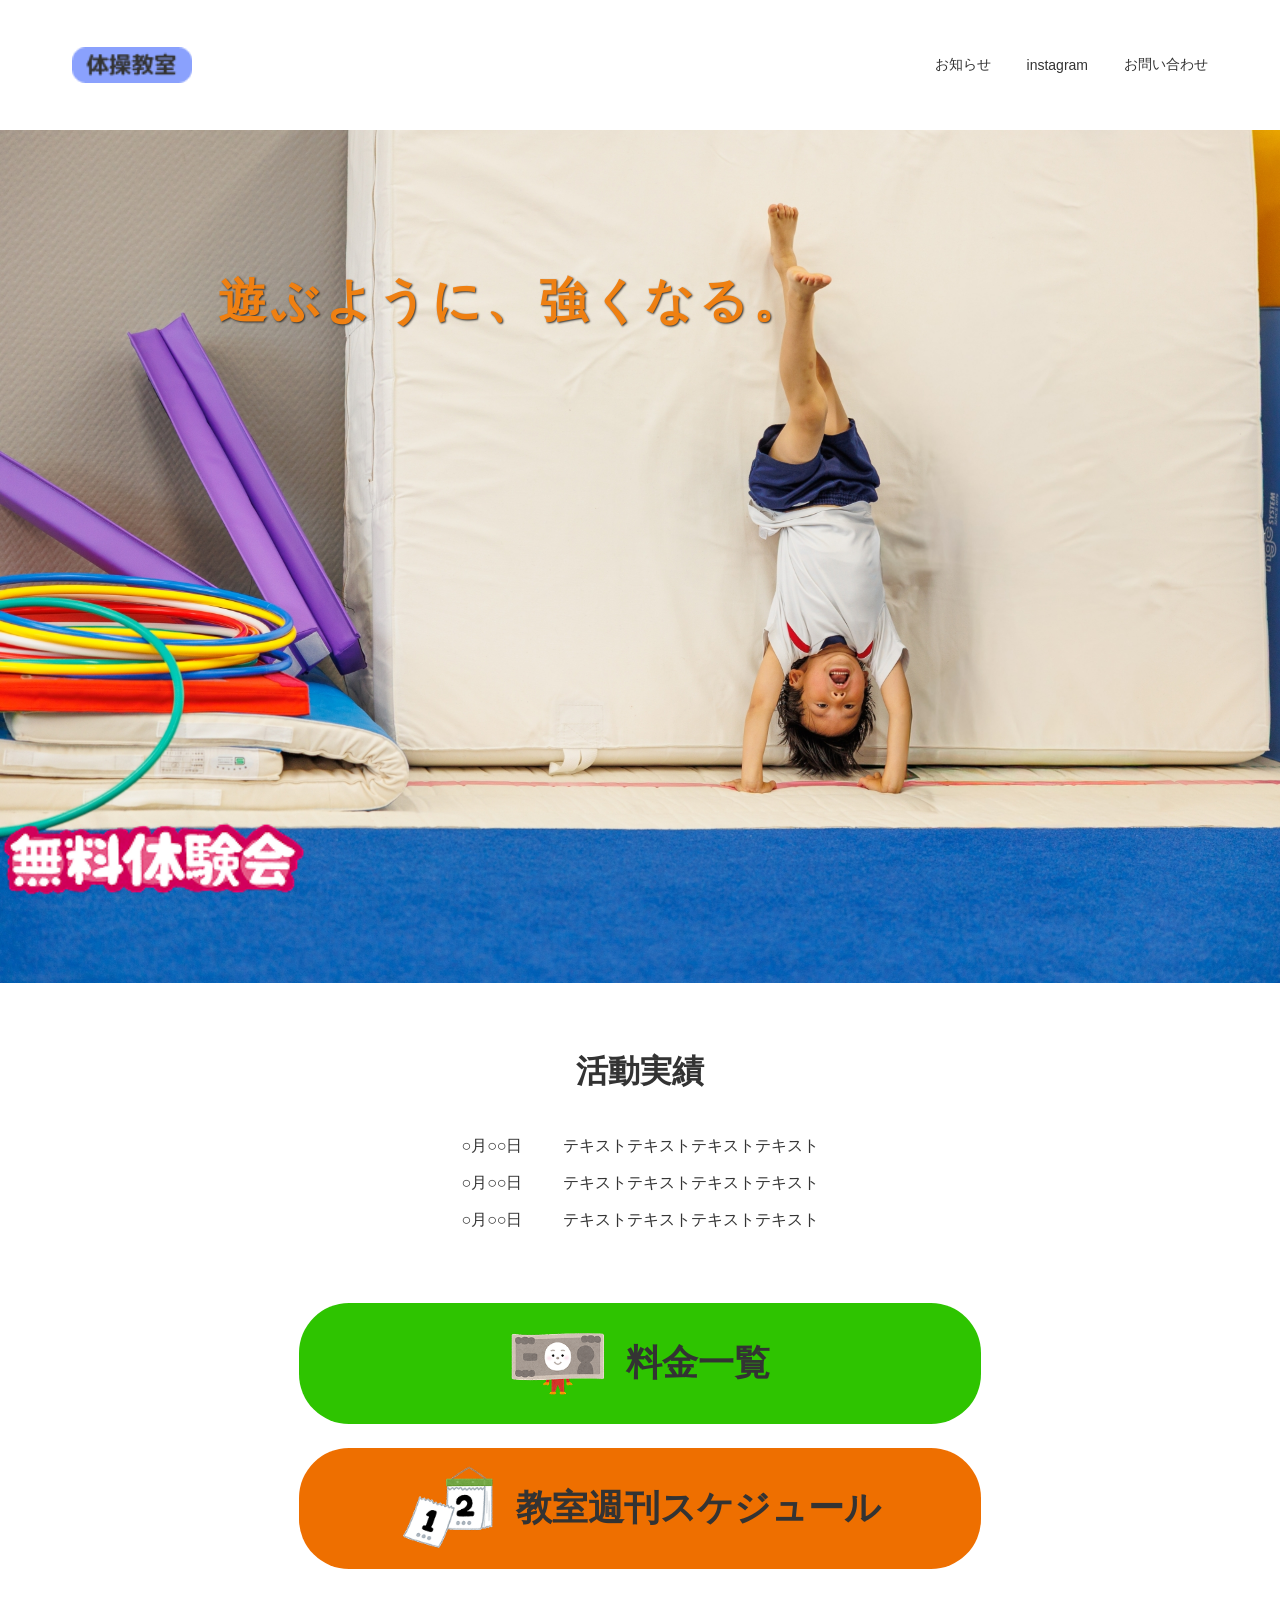
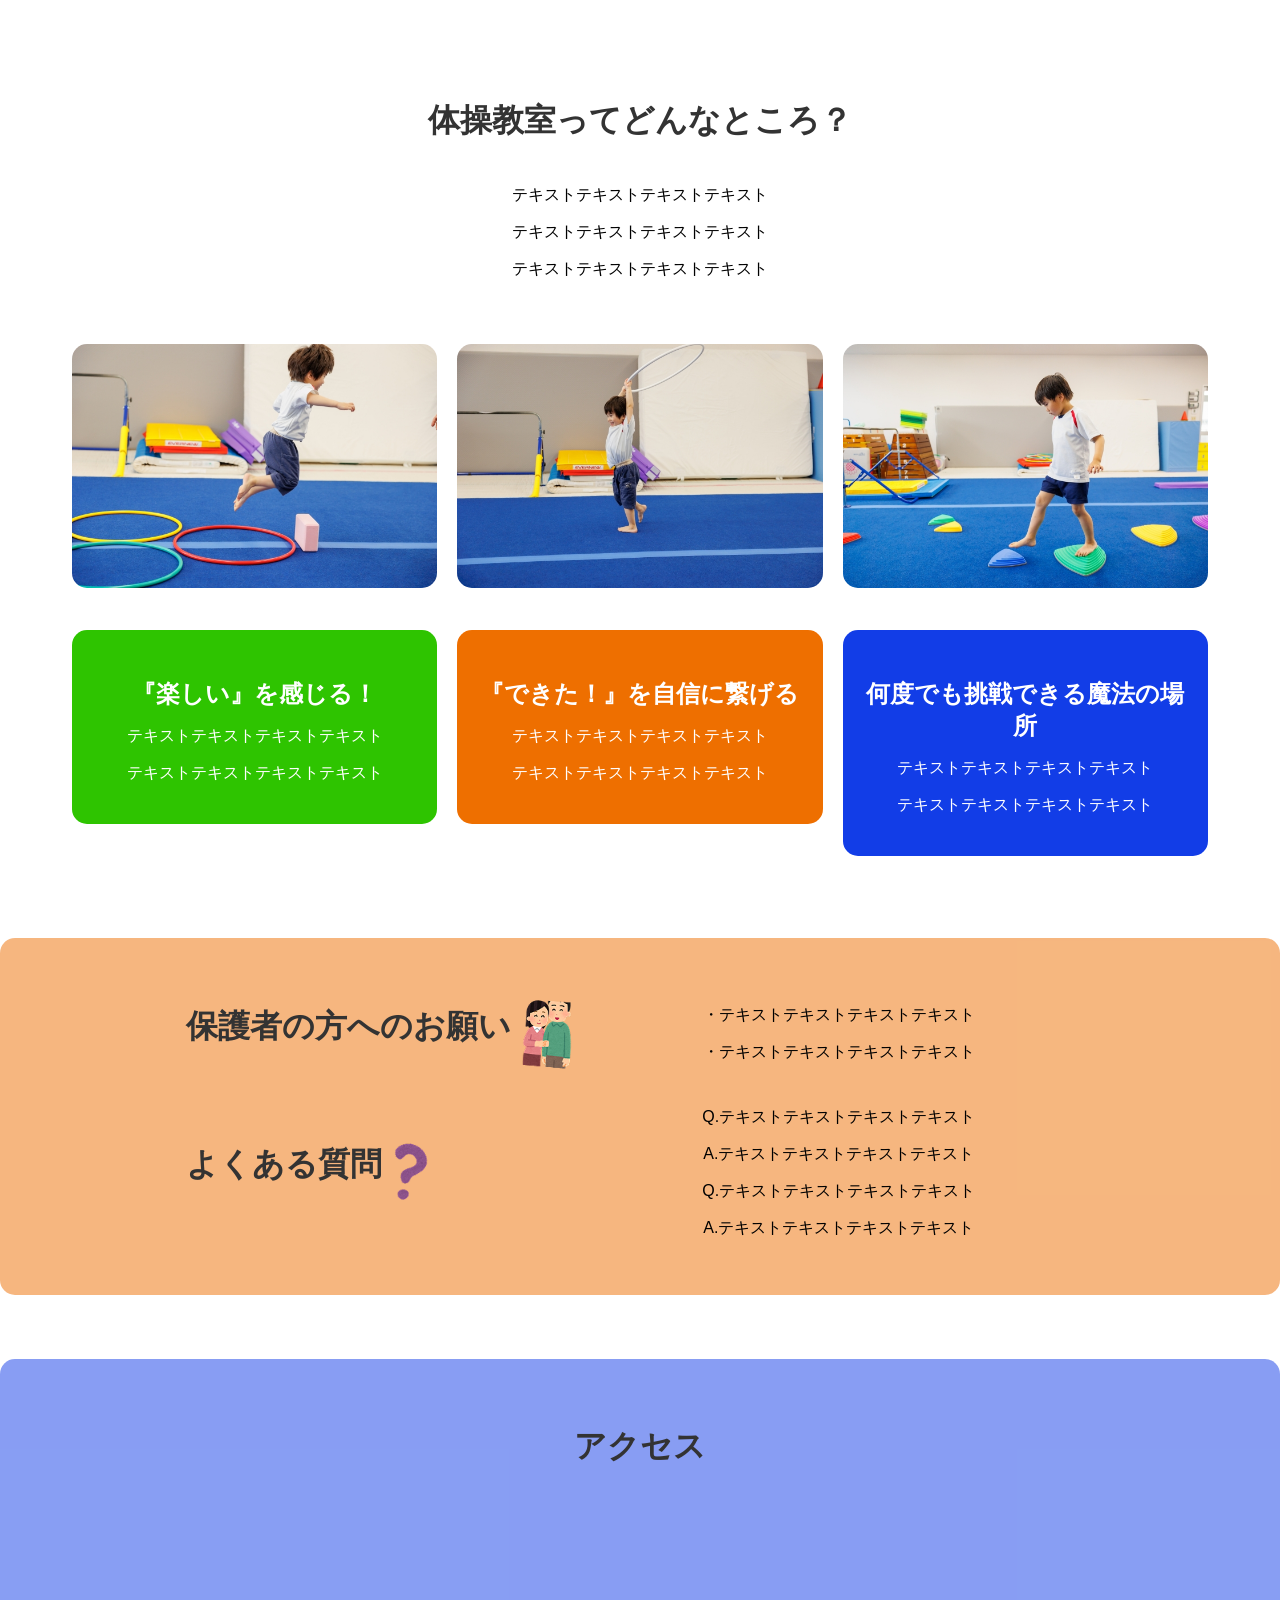
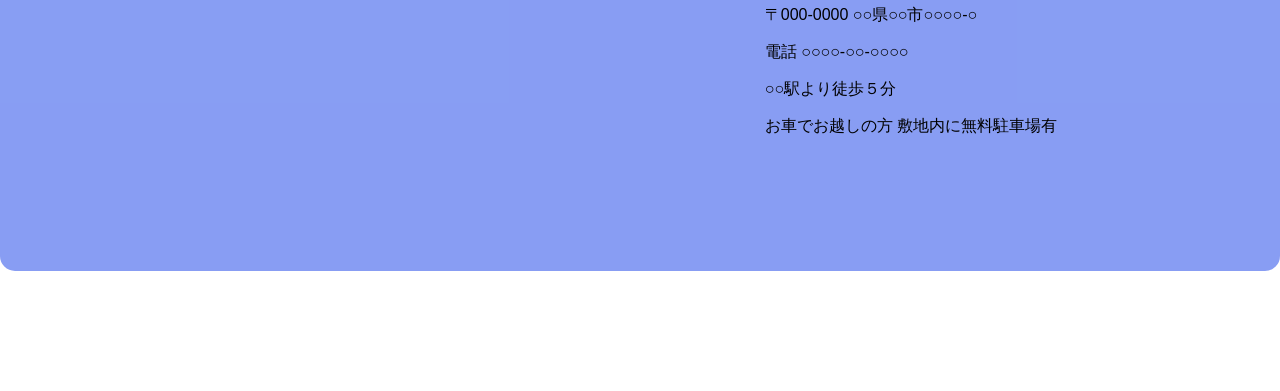
<file: index.html>
<!DOCTYPE html>
<html lang="ja">

<head>
    <meta charset="UTF-8">
    <meta name="viewport" content="width=device-width, initial-scale=1.0">
    <title>子どもスポーツ教室</title>
    <link rel="stylesheet" href="css/style.css">
    <link rel="preconnect" href="https://fonts.googleapis.com">
    <link rel="preconnect" href="https://fonts.gstatic.com" crossorigin>
    <link href="https://fonts.googleapis.com/css2?family=Kosugi+Maru&family=M+PLUS+Rounded+1c&display=swap"
        rel="stylesheet">
</head>

<body>

    <header id="header" class="wrapper">
        <div class="logo">
            <img src="img/logo.png" alt="">
        </div>
        <ul>
            <li><a href="#">お知らせ</a></li>
            <li><a href="#">instagram</a></li>
            <li><a href="#">お問い合わせ</a></li>
        </ul>
    </header>

    <main>
        <section id="mainvisual">
            <div class="logo">
                <img src="img/mainvisual.jpg" alt="">
                <h1>遊ぶように、強くなる。</h1>
            </div>
        </section>

        <section id="gallery" class="wrapper">
            <h2>活動実績</h2>
            <div class="gallery-item">
                <p><span>○月○○日</span>
                    テキストテキストテキストテキスト</p>
                <p><span>○月○○日</span>
                    テキストテキストテキストテキスト</p>
                <p><span>○月○○日</span>
                    テキストテキストテキストテキスト</p>
            </div>

            <div class="gallery-items">
                <div class="gallery-list">
                    <a href="price.html">
                        <div class="btn">
                            <img src="img/money.png" alt="">
                        </div>
                        <p>料金一覧</p>
                    </a>
                </div>
                <div class="gallery-lists">
                    <a href="calendar.html">
                        <div class="btn">
                            <img src="img/calender.png" alt="">
                        </div>
                        <p>教室週刊スケジュール</p>
                    </a>
                </div>
            </div>
        </section>

        <section id="active" class="wrapper">
            <div class="text">
                <h2>体操教室ってどんなところ？</h2>
                <p>テキストテキストテキストテキスト</p>
                <p>テキストテキストテキストテキスト</p>
                <p>テキストテキストテキストテキスト</p>
            </div>

            <div class="active-items">
                <div class="active-item">
                    <div class="sports">
                        <img class="sports-img" src="img/sports1.jpg" alt="" srcset="">
                    </div>
                    <div class="pickup">
                        <h3>『楽しい』を感じる！</h3>
                        <p>テキストテキストテキストテキスト</p>
                        <p>テキストテキストテキストテキスト</p>
                    </div>
                </div>
                <div class="active-item">
                    <div class="sports">
                        <img class="sports-img" src="img/sports2.jpg" alt="" srcset="">
                    </div>
                    <div class="pickup">
                        <h3>『できた！』を自信に繋げる</h3>
                        <p>テキストテキストテキストテキスト</p>
                        <p>テキストテキストテキストテキスト</p>
                    </div>
                </div>
                <div class="active-item">
                    <div class="sports">
                        <img class="sports-img" src="img/sports3.jpg" alt="" srcset="">
                    </div>
                    <div class="pickup">
                        <h3>何度でも挑戦できる魔法の場所</h3>
                        <p>テキストテキストテキストテキスト</p>
                        <p>テキストテキストテキストテキスト</p>
                    </div>
                </div>
            </div>
        </section>

        <section id="guide-faq" class="wrapper">
            <div class="inner">
                <div class="guide-faq-item">
                    <h2>保護者の方へのお願い</h2>
                    <img src="img/fufu.png" alt="">
                </div>
                <div class="guide-faq-text">
                    <p>・テキストテキストテキストテキスト</p>
                    <p>・テキストテキストテキストテキスト</p>
                </div>
            </div>
            <div class="inner">
                <div class="guide-faq-item">
                    <h2>よくある質問</h2>
                    <img src="img/question.png" alt="">
                </div>
                <div class="guide-faq-text">
                    <p>Q.テキストテキストテキストテキスト</p>
                    <p>A.テキストテキストテキストテキスト</p>
                    <p>Q.テキストテキストテキストテキスト</p>
                    <p>A.テキストテキストテキストテキスト</p>
                </div>
            </div>
        </section>
    </main>

    <section id="access" class="wrapper">
        <h2>アクセス</h2>
        <div class="access-item">
            <iframe
                src="https://www.google.com/maps/embed?pb=!1m18!1m12!1m3!1d3240.83176914734!2d139.7644864748372!3d35.68114412998038!2m3!1f0!2f0!3f0!3m2!1i1024!2i768!4f13.1!3m3!1m2!1s0x60188bfbd89f700b%3A0x277c49ba34ed38!2z5p2x5Lqs6aeF!5e0!3m2!1sja!2sjp!4v1776651135452!5m2!1sja!2sjp"
                style="border:0;" allowfullscreen="" loading="lazy"
                referrerpolicy="no-referrer-when-downgrade"></iframe>
            <div class="address">
                <p>〒000-0000
                    ○○県○○市○○○○‐○</p>
                <p>電話 ○○○○‐○○‐○○○○</p>
                <p>○○駅より徒歩５分</p>
                <p>お車でお越しの方
                    敷地内に無料駐車場有</p>
            </div>
        </div>
    </section>
    <footer>
        <img src="img/text.png" alt="">
    </footer>

    <script src="https://ajax.googleapis.com/ajax/libs/jquery/3.5.1/jquery.min.js"></script>
    <script src="js/main.js"></script>
</body>
</file>
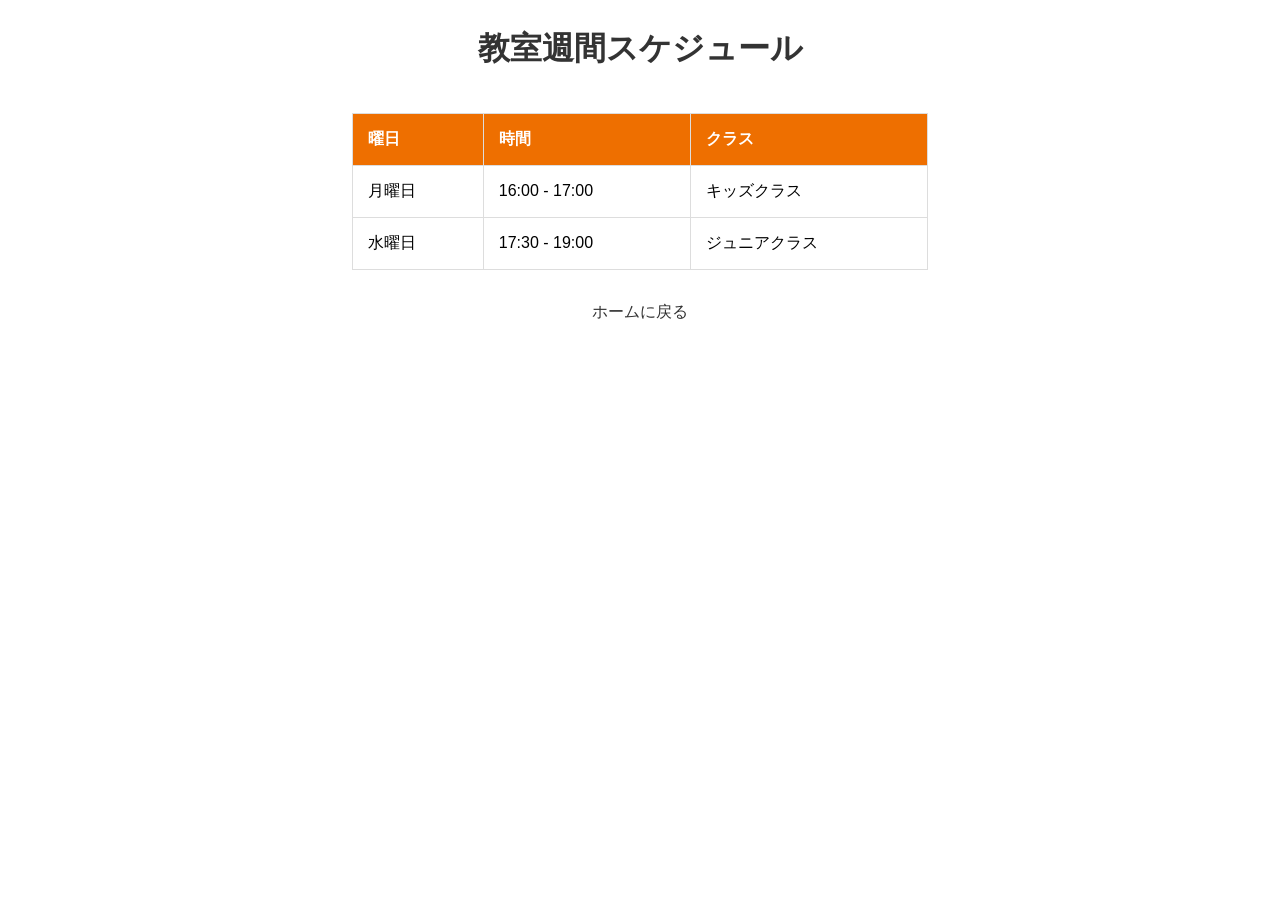
<file: calendar.html>
<!DOCTYPE html>
<html lang="ja">

<head>
    <meta charset="UTF-8">
    <meta name="viewport" content="width=device-width, initial-scale=1.0">
    <title>子どもスポーツ教室</title>
    <link rel="stylesheet" href="css/style.css">
    <link rel="preconnect" href="https://fonts.googleapis.com">
    <link rel="preconnect" href="https://fonts.gstatic.com" crossorigin>
    <link href="https://fonts.googleapis.com/css2?family=Kosugi+Maru&family=M+PLUS+Rounded+1c&display=swap"
        rel="stylesheet">
</head>

<body>

    <main>
        <h2>教室週間スケジュール</h2>
        <table class="calendar-table">
            <tr>
                <th>曜日</th>
                <th>時間</th>
                <th>クラス</th>
            </tr>
            <tr>
                <td>月曜日</td>
                <td>16:00 - 17:00</td>
                <td>キッズクラス</td>
            </tr>
            <tr>
                <td>水曜日</td>
                <td>17:30 - 19:00</td>
                <td>ジュニアクラス</td>
            </tr>
        </table>
        <div class="calendar-btn">
            <a href="index.html">ホームに戻る</a>
        </div>
    </main>
</body>
</file>
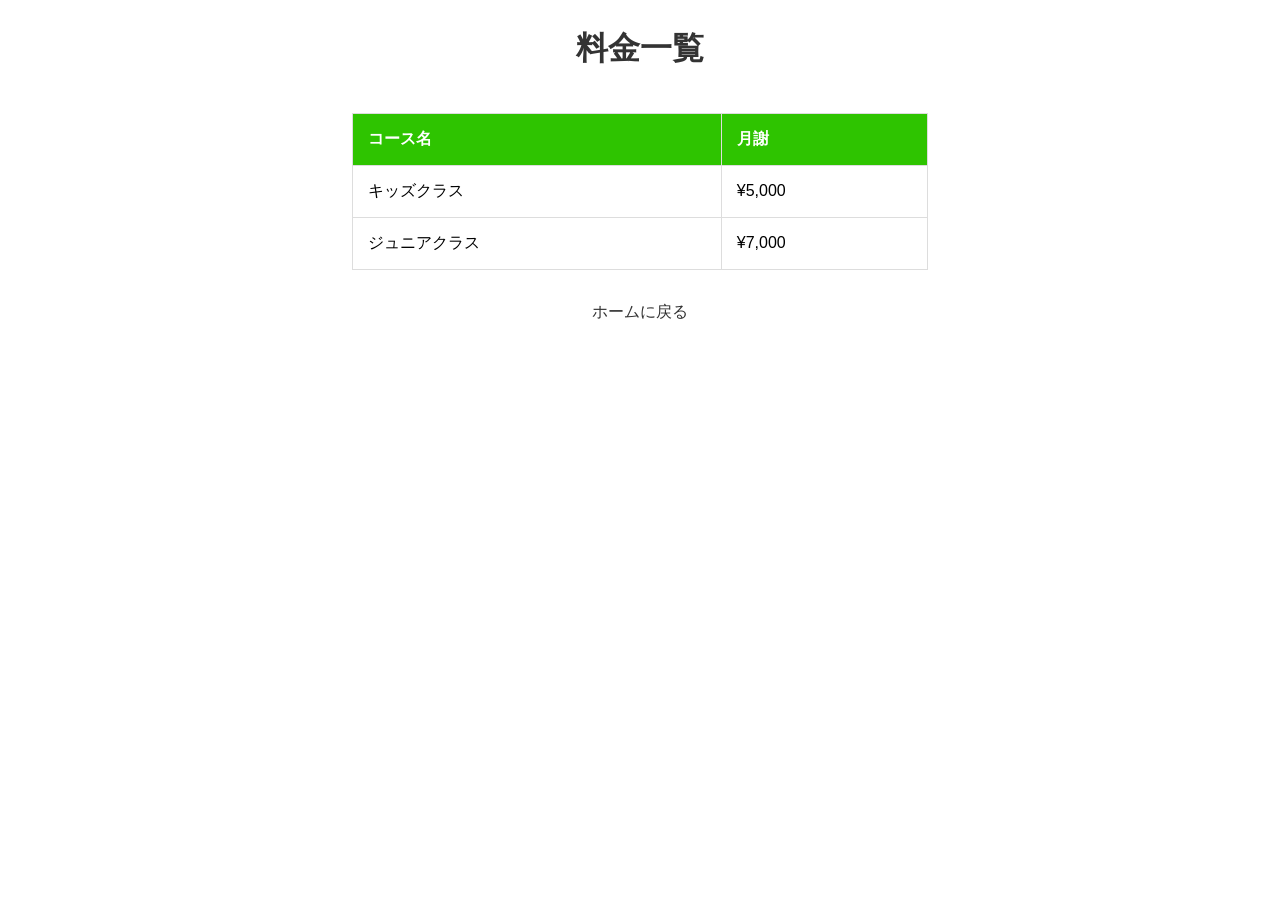
<file: price.html>
<!DOCTYPE html>
<html lang="ja">

<head>
    <meta charset="UTF-8">
    <meta name="viewport" content="width=device-width, initial-scale=1.0">
    <title>子どもスポーツ教室</title>
    <link rel="stylesheet" href="css/style.css">
    <link rel="preconnect" href="https://fonts.googleapis.com">
    <link rel="preconnect" href="https://fonts.gstatic.com" crossorigin>
    <link href="https://fonts.googleapis.com/css2?family=Kosugi+Maru&family=M+PLUS+Rounded+1c&display=swap"
        rel="stylesheet">
</head>

<body>

    <main>
        <h2>料金一覧</h2>
        <table class="price-table">
            <tr>
                <th>コース名</th>
                <th>月謝</th>
            </tr>
            <tr>
                <td>キッズクラス</td>
                <td>¥5,000</td>
            </tr>
            <tr>
                <td>ジュニアクラス</td>
                <td>¥7,000</td>
            </tr>
        </table>
        <div class="price-btn">
            <a href="index.html">ホームに戻る</a>
        </div>
    </main>
</body>
</file>
<file: css/style.css>
@charset "UTF-8";

body {
    font-family: "Kosugi Maru", sans-serif;
    font-weight: 400;
    font-style: normal;
    margin: 0 auto;
    position: relative;
}

.wrapper {
    max-width: 100%;
    margin: 0 auto;
    padding: 40px 72px;
}

h2 {
    font-size: 32px;
    color: #333333;
    text-align: center;
    margin-bottom: 42px;
}

h3 {
    font-size: 24px;
    color: white;
    margin-bottom: 16px;
}

img {
    max-width: 100%;
    object-fit: cover;
    vertical-align: bottom;
}

/*header*/
#header {
    display: flex;
    justify-content: space-between;
    align-items: center;
}

#header .logo img {
    width: 120px;
}

#header ul {
    list-style: none;
    display: flex;
    align-items: center;
}

#header li {
    margin-left: 36px;
    font-size: 14px;
}

#header a {
    color: #333333;
    text-decoration: none;
}

/*mainvisual*/
#mainvisual .logo {
    width: 100%;
    height: auto;
    object-fit: cover;
    vertical-align: bottom;
    position: relative;
}

#mainvisual .logo img {
    width: 100%;
    display: block;
}

h1 {
    color: #ef8012;
    font-size: 48px;
    font-weight: bold;
    letter-spacing: 0.1em;
    text-shadow: 1px 1px 2px #333333;
    position: absolute;
    top: 20%;
    left: 40%;
    transform: translate(-50%, -50%);
    margin: 0;
}

/*料金表用*/


.price-table {
    width: 45%;
    border-collapse: collapse;
    margin: 0 auto;
}

.price-table th,
.price-table td {
    border: 1px solid #ddd;
    padding: 15px;
    text-align: left;
}

.price-table th {
    background-color: #2ec400;
    color: #ffffff;
}


.price-btn {
    text-align: center;
    margin-top: 32px;
}

.price-btn a {
    color: #333333;
    text-decoration: none;
}

/*週刊スケジュール用*/
.calendar-table {
    width: 45%;
    border-collapse: collapse;
    margin: 0 auto;
}

.calendar-table th,
.calendar-table td {
    border: 1px solid #ddd;
    padding: 15px;
    text-align: left;
}

.calendar-table th {
    background-color: #ee6f00;
    color: #ffffff;
}


.calendar-btn {
    text-align: center;
    margin-top: 32px;
}

.calendar-btn a {
    color: #333333;
    text-decoration: none;
}

/*gallery*/

.gallery-item {
    margin-bottom: 72px;
}

.gallery-item p {
    font-size: 16px;
    color: #333333;
    display: flex;
    justify-content: center;
}

.gallery-item p span {
    margin-right: 40px;
}

.gallery-list {
    text-align: center;
}

.gallery-items {
    color: #333333;
    font-size: 32px;
    text-decoration: none;
    text-align: center;
    text-decoration: none;
}


.gallery-items img {
    width: 96px;
}


.gallery-items a {
    color: #333333;
    font-size: 36px;
    text-decoration: none;
    font-weight: bold;
    display: flex;
    align-items: center;
    justify-content: center;
    width: 100%;
    gap: 20px;
}


.gallery-list,
.gallery-lists {
    display: flex;
    justify-content: center;
    align-items: center;
    margin: 0 auto 24px auto;
    width: 60%;
    border-radius: 50px;
}

.gallery-list {
    background-color: #2ec400;
}

.gallery-lists {
    background-color: #EE6F00;
}


/*active*/

#active {
    text-align: center;
}

.sports-img {
    transform: translateY(20px);
    opacity: 0;
    transition: all 0.8s;
}

#active .text {
    margin-bottom: 64px;
}

#active .text p {
    font-size: 16px;
    margin-bottom: 8px;
}

.active-items {
    display: flex;
    justify-content: space-between;
    gap: 20px;
}

.active-item {
    border-radius: 15px;
    padding: 0 0 42px;
}

.active-item img {
    width: 100%;
    display: block;
    border-radius: 15px;
    margin-bottom: 42px;
}


.active-item:nth-child(1) .pickup {
    background-color: #2ec400;
}

.active-item:nth-child(2) .pickup {
    background-color: #ee6f00;
}

.active-item:nth-child(3) .pickup {
    background-color: #123de7;
}

.pickup p {
    color: white;
    font-size: 16px;
}


.pickup {
    padding: 24px 12px;
    border-radius: 15px;
}

/*guide-faq*/

#guide-faq {
    text-align: center;
    background-color: #ee6f0080;
    margin-bottom: 64px;
    border-radius: 15px;
}

.guide-faq-item {
    display: flex;
    width: 35%;
    align-items: center;
}

.inner {
    display: flex;
    align-items: center;
    justify-content: center;
}

.guide-faq-item img {
    height: 72px;
}

#guide-faq .inner .guide-faq-text {
    width: 45%;
}


/*access*/
#access {
    background-color: #123de780;
    margin-bottom: 120px;
    border-radius: 15px;
    align-items: center;
}

.access-item {
    display: flex;
    align-items: center;
    justify-content: center;
}

iframe {
    width: 500px;
    height: 320px;
}

.address {
    padding-left: 42px;
}

/*footer*/
footer img {
    position: fixed;
    bottom: 0;
    z-index: 10;
    height: 80px;
}

/*レスポンシブ*/
@media screen and (max-width: 768px) {

    .wrapper {
        padding: 8px 12px;
    }

    #header .logo img {
        width: 80px;
    }

    #header li {
        margin-left: 12px;
        font-size: 12px;
    }

    h1 {
        font-size: 20px;
        left: 35%;
    }

    h2 {
        font-size: 24px;
        margin-bottom: 24px;
    }

    .gallery-item p span {
        margin: auto;
    }

    .gallery-list,
    .gallery-lists {
        width: 100%;
    }

    .gallery-items img {
        width: 72px;
    }

    .gallery-items a {
        font-size: 24px;
    }

    h3 {
        font-size: 18px;
    }

    .active-items {
        display: block;
    }

    .active-item img {
        margin-bottom: 12px;
    }

    .inner {
        display: block;
    }

    .guide-faq-item {
        width: 100%;
        display: flex;
        justify-content: center;
        align-items: center;
    }

    #guide-faq .inner .guide-faq-text {
        width: 100%;
    }

    .access-item {
        display: block;
    }

    iframe {
        width: 100%;
        margin-bottom: 16px;
    }

    .address {
        padding-left: 0;
    }
}
</file>
